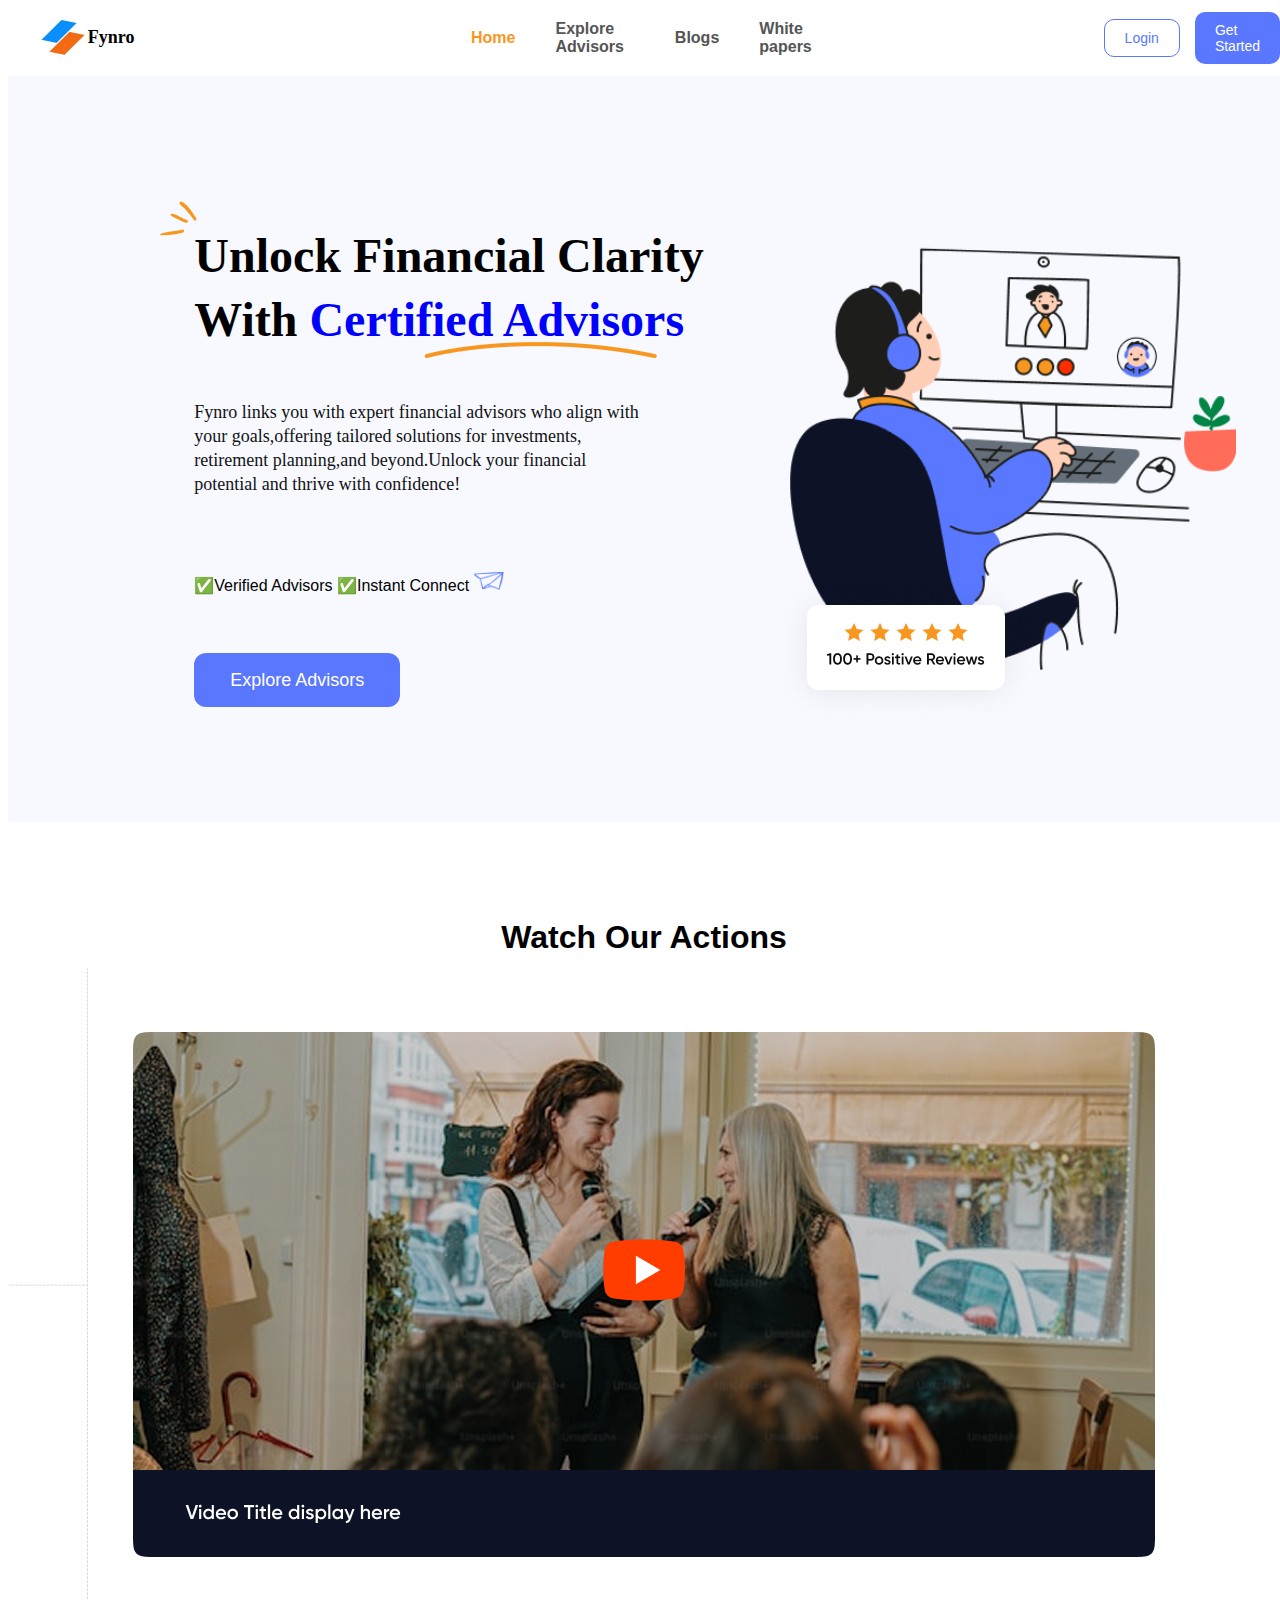
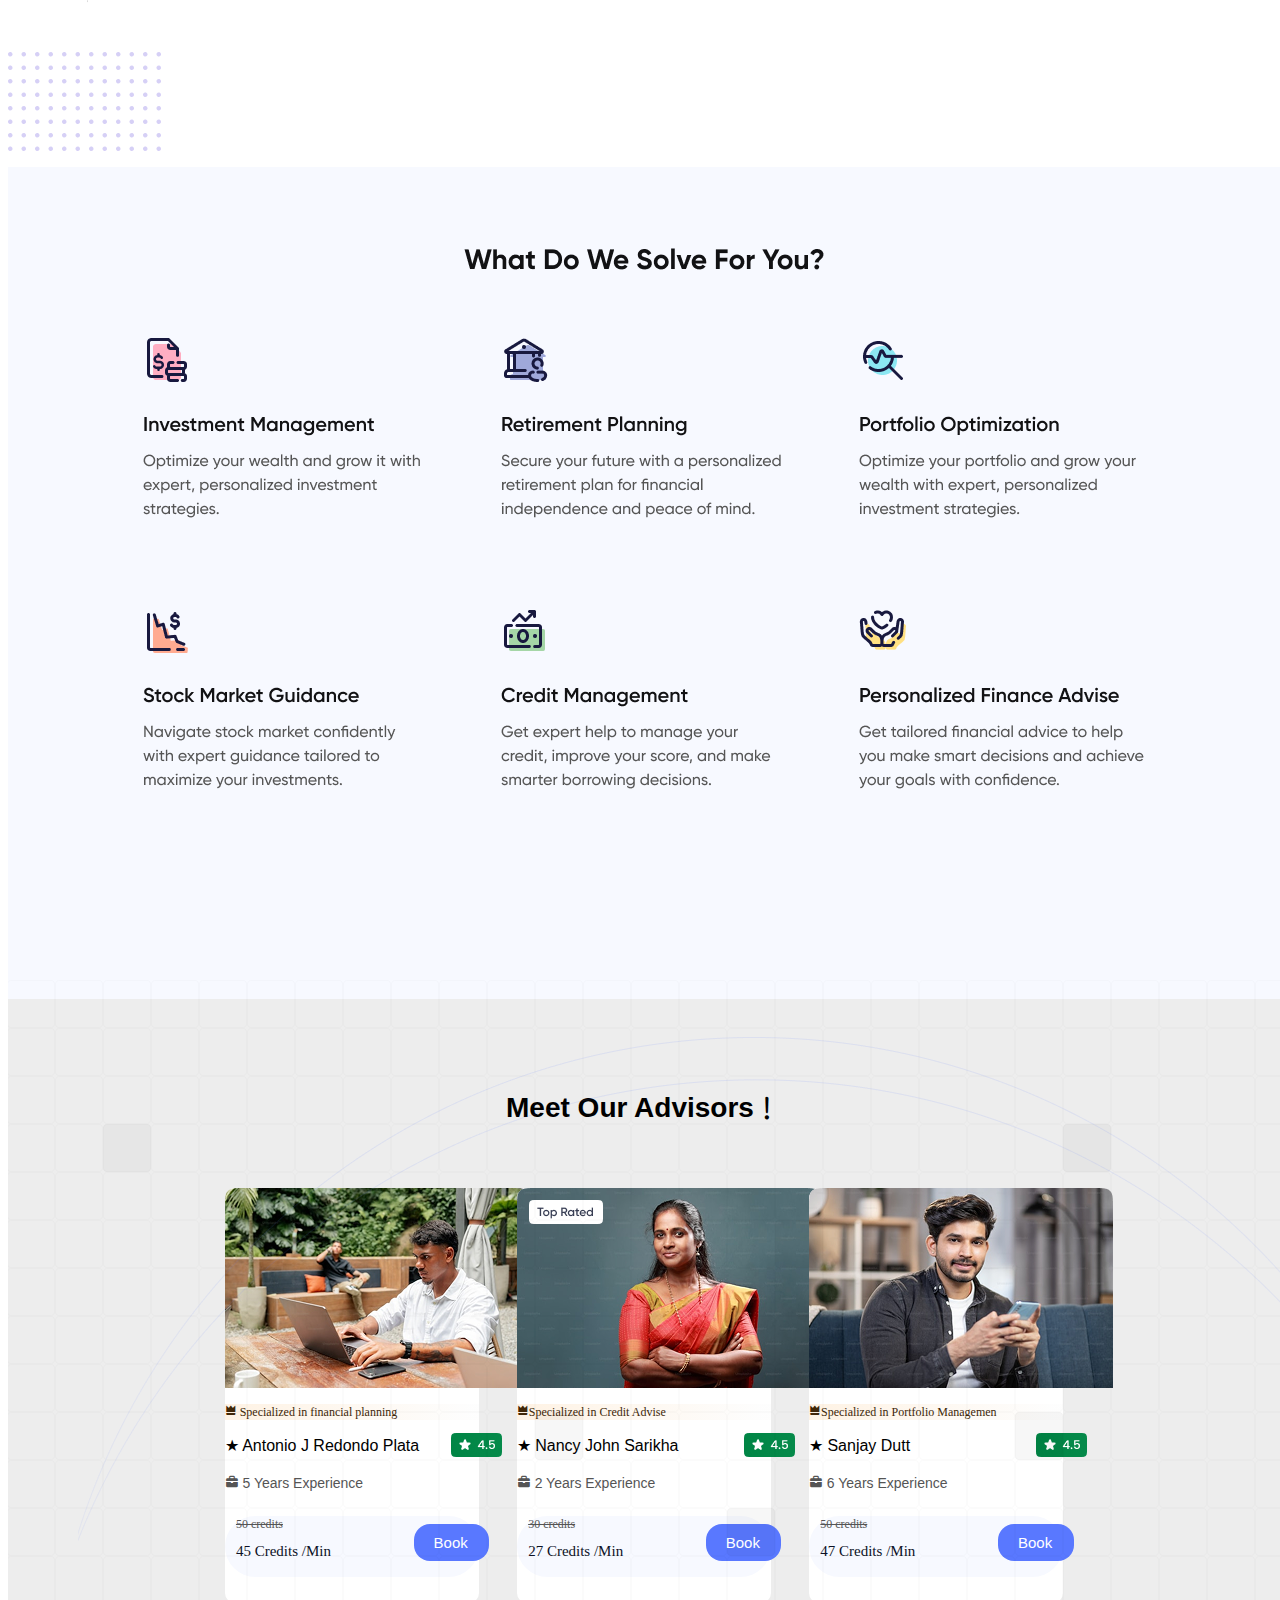
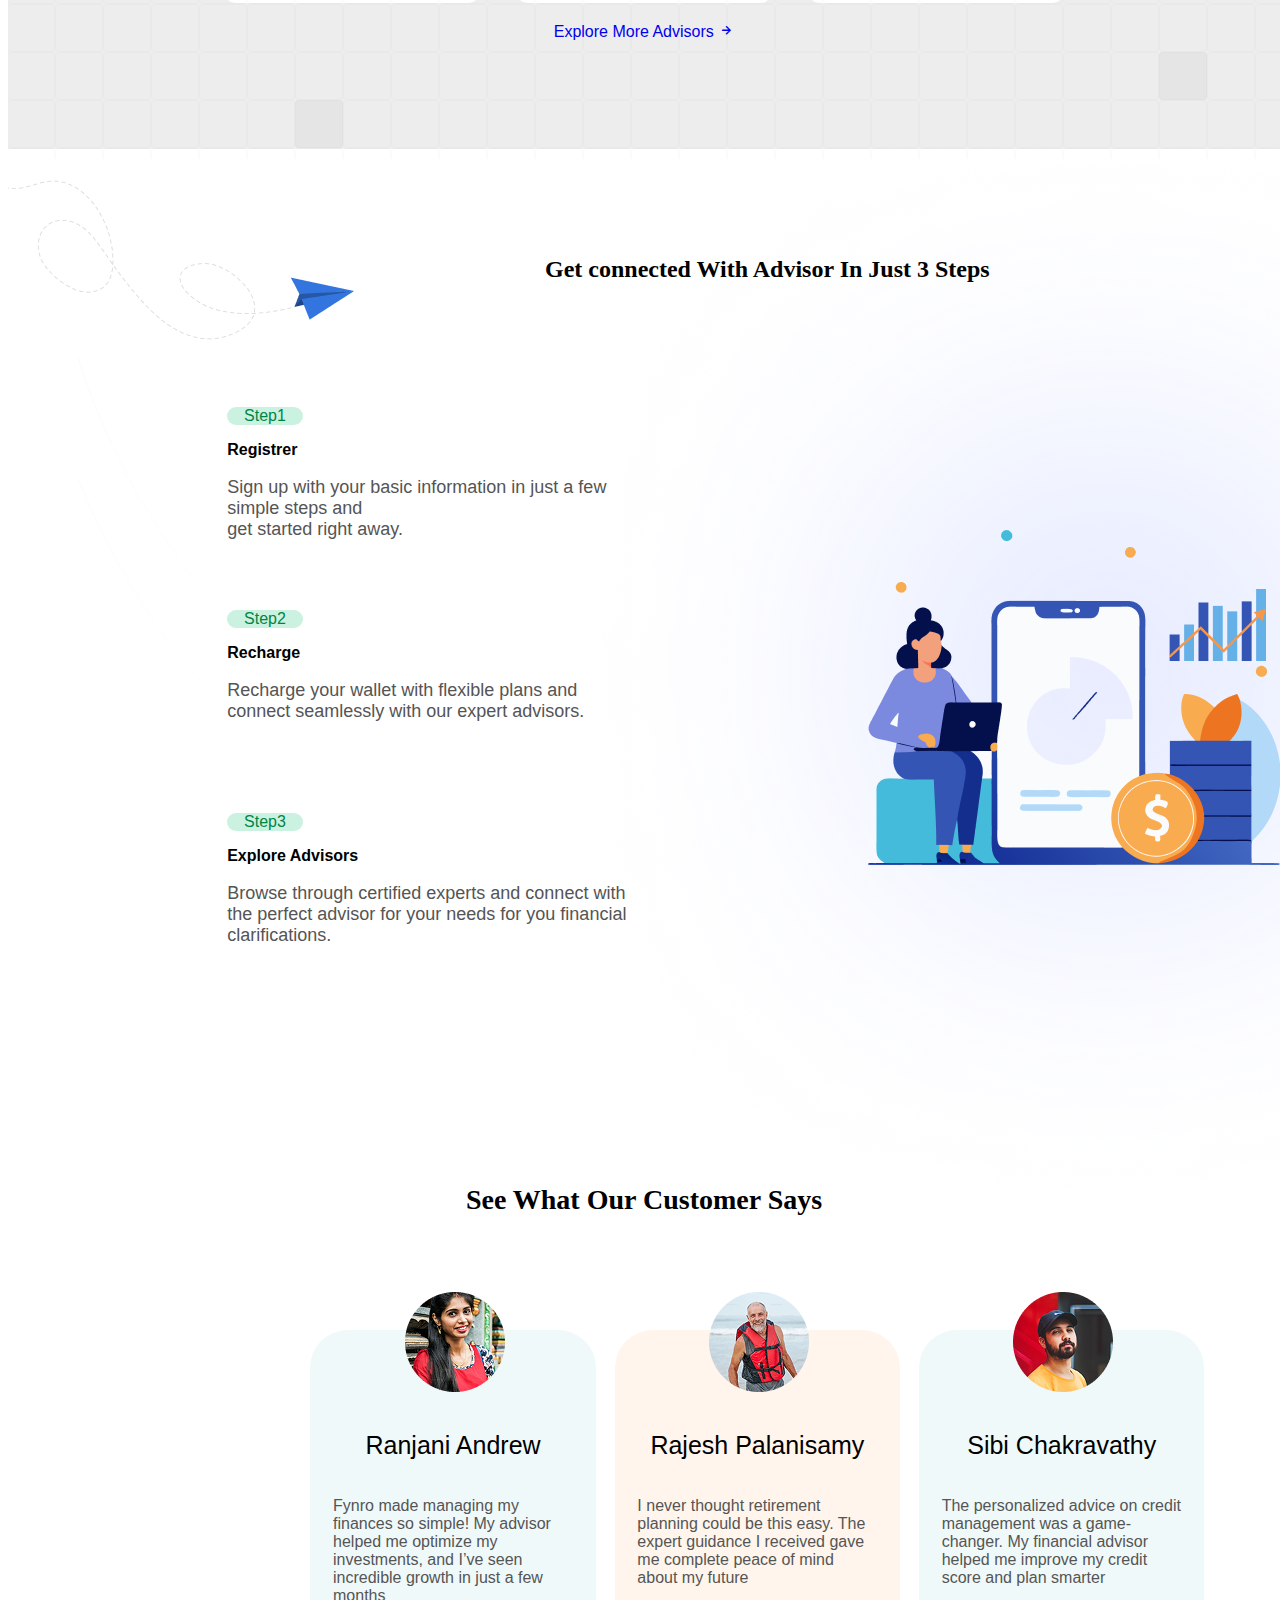
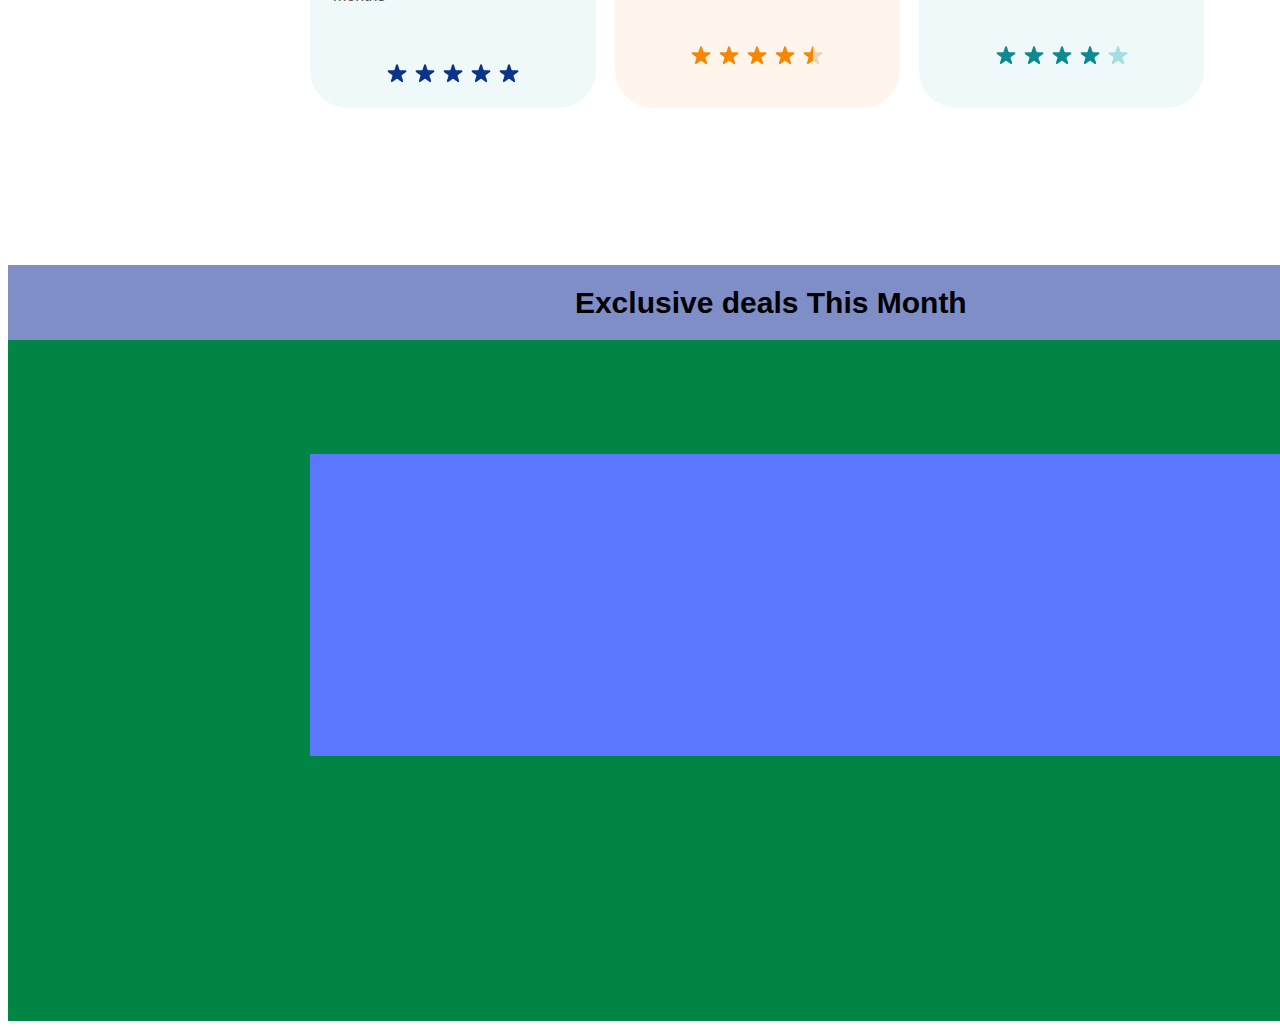
<file: index.html>
<!DOCTYPE html>
<html lang="en">

<head>
    <meta charset="UTF-8">
    <meta name="viewport" content="width=device-width, initial-scale=1.0">
    <title>Fynro</title>
    <link href='https://unpkg.com/boxicons@2.1.4/css/boxicons.min.css' rel='stylesheet'>
    <link rel="icon" href="images\WhatsApp Image 2025-03-04 at 15.48.01_af4ceebb.jpg">
    <link rel="stylesheet" href="login.css">
</head>

<body>

    <div class="toop">
        <div class="fyynro">
            <img src="images\WhatsApp Image 2025-03-04 at 15.48.01_af4ceebb.jpg" width="50px">
            <p>Fynro</p>
        </div>
        <div class="toopbuttons">
            <a href="#" class="home"><span style="color:#F8971F">Home</span></a>
            <a href="#"><span style="color:#555555">Explore Advisors</span></a>
            <a href="#"><span style="color:#555555">Blogs</span></a>
            <a href="#"><span style="color:#555555">White papers</span></a>
        </div>
        <div class="loginbuttons">
            <a href="#" class="loogin">Login</a>
            <a href="#" class="getstarted">Get Started</a>
        </div>
    </div>
    <div class="coll">
        
    </div>
    <div class="mi-d">

        <div class="midd">

            <div class="middle">


                <div class="midpara1">
                    <p>
                        Unlock Financial Clarity<br>
                        With <span style="color:blue">Certified Advisors</span>
                    </p>
                </div>

                <div class="midpara2">
                    <p>
                        Fynro links you with expert financial advisors who align with<br>
                        your goals,offering tailored solutions for investments,<br>
                        retirement planning,and beyond.Unlock your financial<br>
                        potential and thrive with confidence!
                </div>
                <div class="mid3">
                    <p>✅Verified Advisors ✅Instant Connect <img src="images\image.png" width="30"></p>
                </div>
                <div class="mid4">
                    <p> <a href="#">Explore Advisors</a></p>
                </div>
            </div>
        </div>
        <div class="imm">
            <img src="images\Group 1000002791.png" width="460cm">
        </div>
        <div class="vecc">
            <img src="images\Vector 32.png">
        </div>
        <div class="vecc1">
            <img src="images\Frame 1000003969.png">
        </div>
    </div>
    <div class="rating">
        <img src="images\Frame 213.png">
    </div>
    </div>
    <div class="action">
        
        <center>
            <h1>Watch Our Actions</h1>
            <div class="yout">
                <a href="https://www.youtube.com/"><img src="images\group.png"  ></a>
                <div class="parama">
                    <a href="https://www.youtube.com/"><img src="images\icons8-youtube-logo 1.png"  ></a>
                </div>
            </div>
            <div class="dot">
                <img src="images\dots.png">
            </div>
            <div class="line">
                <img src="images\Group 1000003458.png">
            </div>
        </center>
    </div>
    <div class="solvee">

    </div>
    <div class="solve">
        <center>
            <img src="images\Frame 1000003941.png">
        </center>
    </div>
    <div class="bgg">
        <img src="images\Bg (1).png">
    </div>
    <div class="gridd">
       <img src="images/bg1.png">
    </div>
    <div class="adviiisor">
        
        <div class="adviisor">
            <center>
            <h1>Meet Our Advisors﹗</h1>
            </center>
        </div>
       
        <div class="advisors">

            <div class="ad">
                <img src="images\pic1.png">
                <div class="adp">


                    <p><i class='bx bxs-crown'></i> Specialized in financial planning</p>
                </div>
                <div class="add">
                    <p>★ Antonio J Redondo Plata</p>
                </div>
                <div class="piic">
                    <img src="images\Status Chips (1).png">
                </div>
                <div class="exp">
                    <p><i class='bx bxs-briefcase'></i> 5 Years Experience</p>
                </div>
                <div class="credits">
                    <div class="cre">
                        <p>50 credits</p>
                    </div>
                    <div class="cred">
                        <p>45 Credits /Min</p>
                    </div>
                    <div class="credi">
                        <a href="#">Book</a>
                    </div>
                </div>
            </div>
            <div class="ad">
                <img src="images\pic2.png">
                <div class="adp">
                    <p><i class='bx bxs-crown'></i>Specialized in Credit Advise</p>
                </div>
                <div class="add">
                    <p>★ Nancy John Sarikha</p>

                </div>
                <div class="piic">
                    <img src="images\Status Chips (1).png">
                </div>
                <div class="exp">
                    <p><i class='bx bxs-briefcase'></i> 2 Years Experience</p>
                </div>
                <div class="credits">
                    <div class="cre">
                        <p>30 credits</p>
                    </div>
                    <div class="cred">
                        <p>27 Credits /Min</p>
                    </div>
                    <div class="credi">
                        <a href="#">Book</a>
                    </div>
                </div>

            </div>
            <div class="ad">
                <img src="images\pic3.png">
                <div class="adp">
                    <p><i class='bx bxs-crown'></i>Specialized in Portfolio Managemen</p>
                </div>
                <div class="add">
                    <p>★ Sanjay Dutt</p>
                </div>
                <div class="piic">
                    <img src="images\Status Chips (1).png">
                </div>
                <div class="exp">
                    <p><i class='bx bxs-briefcase'></i> 6 Years Experience</p>
                </div>
                <div class="credits">
                    <div class="cre">
                        <p>50 credits</p>
                    </div>
                    <div class="cred">
                        <p>47 Credits /Min</p>
                    </div>
                    <div class="credi">
                        <a href="#">Book</a>
                    </div>
                </div>
            </div>

        </div>
        <div class="advii">
            <center>
                <a href="#">Explore More Advisors <i class='bx bx-right-arrow-alt'></i></a>
            </center>
        </div>
        <div class="">
        </div>
    </div>
    <div class="steps">
        <div class="flight">
            <img src="images\rocket.jpg">
        </div>
        <div class="fllight">
            <p>Get connected With Advisor In Just 3 Steps</p>
        </div>
    </div>
    <div class="sstep">
        <div class="ss1">
            <div class="learn1">
                <div class="stepp">
                    <p>Step1</p>
                </div>
                <div class="stepp2">
                    <p>Registrer</p>
                </div>
                <div class="stepp3">
                    <p>Sign up with your basic information in just a few simple steps and<br> get started right away.
                    </p>
                </div>
            </div>
            <div class="learn2">
                <div class="stepp">
                    <p>Step2</p>
                </div>
                <div class="stepp2">
                    <p>Recharge</p>
                </div>
                <div class="stepp3">
                    <p>Recharge your wallet with flexible plans and connect seamlessly with our expert advisors.</p>
                </div>
            </div>
            <div class="learn3">
                <div class="stepp">
                    <p>Step3</p>
                </div>
                <div class="stepp2">
                    <p>Explore Advisors</p>
                </div>
                <div class="stepp3">
                    <p>Browse through certified experts and connect with the perfect advisor for your needs for you
                        financial clarifications.</p>
                </div>

            </div>
        </div>
        <div class="ss2">
            <img src="images\Frame 1000003949 (1).png">
        </div>
    </div>
    <div class="customer">
        <div class="cu1">
            <div class="custs">
                <center>
                    <p>See What Our Customer Says</p>
                </center>
            </div>
            
            <div class="cu2">

                <div class="cuu2">
                    <div class="cuc1">
                        <div class="cup">
                            <img src="images\logo.png">
                        </div>

                        <div class="cun">
                            <center>
                                <p>Ranjani Andrew</p>
                            </center>
                        </div>
                        <div class="cui">
                            <p>Fynro made managing my finances so simple! My advisor helped me optimize my investments,
                                and I’ve seen incredible growth in just a few months</p>
                        </div>
                        <div class="cur">
                            <center>
                                <img src="images\Frame 1000003973 (2).png">
                            </center>
                        </div>
                    </div>
                </div>
                <div class="cuu2">
                    <div class="cuc2">
                        <div class="cup">
                            <img src="images\logo (1).png">
                        </div>
                        <div class="cun">
                            <center>
                                <p>Rajesh Palanisamy</p>
                            </center>
                        </div>
                        <div class="cui">
                            <p>I never thought retirement planning could be this easy. The expert guidance I received
                                gave me complete peace of mind about my future</p>
                        </div>
                        <div class="cur">
                            <center>
                                <img src="images\Frame 1000003973 (1).png">
                            </center>
                        </div>
                    </div>
                </div>
                <div class="cuu2">
                    <div class="cuc1">
                        <div class="cup">
                            <img src="images\logo (2).png">
                        </div>
                        <div class="cun">
                            <center>
                                <p>Sibi Chakravathy</p>
                            </center>
                        </div>
                        <div class="cui">
                            <p>The personalized advice on credit management was a game-changer. My financial advisor
                                helped me improve my credit score and plan smarter</p>
                        </div>
                        <div class="cur">
                            <center>
                                <img src="images\Frame 1000003973.png">
                            </center>
                        </div>
                    </div>
                </div>
            </div>
        </div>
    </div>
    <div class="deals">
        <div class="excl">
            <p>Exclusive deals This Month</p>
        </div>
        <div class="deal1">

        </div>
    </div>
</body>

</html>
</file>
<file: login.css>
* {
    box-sizing: border-box;
    margin-right: 0;
    padding: 0;
}


body {
    font-family: Arial, sans-serif;
    background: white;
    overflow-x: hidden;
}

.toop{
    height: 2cm;
    background-color: white;
    display: flex;
    flex-direction: row;
    position: fixed;
    width: 100%;
    top: 0;
    left: 0;
    z-index: 1000;
}
.fyynro{
    display: flex;
    align-items: center;
    width: 5cm;
    margin-left: 1cm;
    font-weight: 600;
    font-size: 18px;
    font-family: poppins;

}
.toopbuttons a,
.loginbuttons a {
    position: relative;
    z-index: 100;
}
.yout{
    position: relative;
    z-index: 100;
}
.parama{
    position: relative;
    z-index: 100;
}
.credi a {
    position: relative;
    z-index: 100;
}
.advii a{
    position: relative;
    z-index: 100;
}
.toopbuttons{
    margin-left: 7.5cm;
    display: flex;
    align-items: center;
    gap:40px ;
    font-weight: 600;
    font-size: 16px;
}
.toopbuttons a{
    text-decoration: none;
}
.loginbuttons {
    display: flex;
    gap: 15px;
    align-items: center;
    margin-left: 7.5cm;
}

.loogin {
    text-decoration: none;
    border-width: 1px;
    gap: 8px;
    border-radius: 10px;
    padding-top: 10px;
    padding-right: 20px;
    padding-bottom: 10px;
    padding-left: 20px;
    background: #FFFFFF;
    border: 1px solid #5978FF;
    font-weight: 500;
    font-size: 14px;
    color:#5978FF ;
}

.loginbuttons .getstarted {
    text-decoration: none;
    gap: 8px;
    border-radius: 10px;
    padding-top: 10px;
    padding-right: 20px;
    padding-bottom: 10px;
    padding-left: 20px;
    background: #5978FF;
    color: white;
    font-weight: 500;
    font-size: 14px;
}
.coll{
    height: 2.5cm;
    background-color: #F7F9FF;
}
.mi-d {
    background-color: #F7F9FF;
    margin-bottom: 0;
    height: 20cm;
}

.midd {
    position: relative;
    top: -3.8cm;
    left: 2cm;
    display: flex;
    margin-bottom: 4cm;
}

.middle {
    position: relative;
    top: 217.07px;
    left: 110.73px;
}

.rating {
    position: relative;
    top: -7.5cm;
    left: 20.3cm;
}

.midpara1 {
    font-family: Gilroy-Bold;
    font-weight: 400;
    font-size: 48px;
    line-height: 64px;
    letter-spacing: 0%;
}

.midpara1 {
    font-weight: bold;
}

.midpara2 {
    font-family: Gilroy-Medium;
    font-weight: 400;
    font-size: 18px;
    line-height: 24px;
    letter-spacing: 0%;
    color: #121214;
    margin-bottom: 2cm;
}

.mid3 {
    height: 24;
    top: 5px;
    gap: 16px;
}

.mid4 a {
    text-decoration: none;
    color: white;
    border-radius: 12px;
    padding-top: 17px;
    padding-right: 36px;
    padding-bottom: 17px;
    padding-left: 36px;
    background: #5978FF;
    font-weight: 400;
    font-size: 18px;
}

.mid4 {
    margin-top: 2cm;
}

.imm {
    position: relative;
    width: 15cm;
    top: -14.5cm;
    left: 11cm;
    margin: 0 auto;
}

.vecc {
    position: relative;
    top: -24cm;
    left: 11cm;
    width: 6.4cm;
}

.vecc1 {
    position: relative;
    top: -28.4cm;
    left: 4cm;
    width: 1.5cm;
}

.action {
    margin-top: -5cm;
    padding-top: 2cm;
    background-color: white;
    height: 25cm;

}
.dot{
    display: flex;
    position: relative;
    top: -0.3cm;
}
.line{
    display: flex;
    position: relative;
    top: -21cm;

}

.yout {
    margin-top: 2cm;
}

.parama {
    position: relative;
    bottom: 9cm;
}
.solvee{
    height: 5cm;
    background-color:#F7F9FF ;
}
.solve {
    position: relative;
    bottom: 3cm;
    background-color: #F7F9FF;
    height: 20cm;
}

.advisors {

    display: flex;
    flex-wrap: wrap;
    justify-content: center;
    align-items: center;
    gap: 1cm;
    height: 18cm;
}

.ad {
    flex-direction: row;
    position: relative;
    top: -1.5cm;
    height: 11cm;
    width: 20%;
    border-radius: 10px;
    background-color: white;
}

.adp {
    width: 272;
    height: 32;
    top: 224px;
    left: 12px;
    background: linear-gradient(90deg, rgba(248, 151, 31, 0.12) 0%, rgba(248, 248, 248, 0.24) 96.14%);
    font-family: Gilroy-SemiBold;
    font-weight: 400;
    font-size: 12px;
    line-height: 16px;
    letter-spacing: 0%;
    color: #402708;
}

.add {
    font-weight: 400;
    font-size: 16px;
}

.piic {
    position: relative;
    left: 6cm;
    top: -1cm;
}

.exp {
    position: relative;
    top: -1cm;
    font-weight: 400;
    font-size: 14px;
    color: #555555;
}

.credits {
    position: relative;
    top: -0.7cm;
    background-color: #F7F9FF;
    border-radius: 10cm;
}

.cre {
    font-family: Gilroy-Medium;
    font-weight: 400;
    font-size: 12px;
    line-height: 16px;
    letter-spacing: 0%;
    text-decoration: line-through;
    margin-left: 0.3cm;
    color: #555555;
}

.cred {
    font-family: Gilroy-SemiBold;
    font-weight: 400;
    font-size: 15px;
    line-height: 30px;
    letter-spacing: 0%;
    color: #0D1226;
    position: relative;
    top: -0.3cm;
    margin-left: 0.3cm;
}

.credi a {
    text-decoration: none;
    color: white;
}

.credi {
    text-decoration: none;
    position: relative;
    top: -1.8cm;
    left: 5cm;
}

.credi {
    border-radius: 16px;
    padding-top: 10px;
    padding-right: 10px;
    padding-bottom: 10px;
    padding-left: 20px;
    background: #5978FF;
    width: 2cm;
    font-size: 15px;
}

.credits {
    height: 1.6cm;
}

.advii {
    position: relative;
    top: -4.5cm;
}

.advii a {
    text-decoration: none;
}
.bgg{
    position: absolute;
    z-index: 2;
    margin-left: 70px;
    margin-top: -3cm;
    }
.gridd{
    position: absolute;
    z-index: 1;
    margin-top: -3.5cm;
}
.adviiisor {
    margin-top: -3cm;
    
    height: 787.72px; /* Keep it simple */
    background: #0000000A;
background: #00000014;
background: linear-gradient(89.88deg, rgba(89, 120, 255, 0.12) -0.71%, rgba(89, 120, 255, 0) 87.02%);
background: #00000012;


}

.adviisor {
    z-index: 3;
    padding-top: 1.9cm;
    margin-bottom: -2cm;
    height: 5cm;
    font-size: 14px;
}

.steps {
    margin-top: -1cm;
    background-color: white;
    display: flex;
    flex-direction: row;
    align-items: center;
}

.fllight {
    font-size: x-large;
    position: relative;
    font-family: Gilroy-Bold;
    font-weight: 900;
    left: 5cm;
}

.sstep {
    display: flex;
    background-color: white;
}

.ss1 {
    width: 50%;
    height: 15cm;
    margin-left: 5.5cm;
}

.ss2 {
    height: 15cm;
    width: 50%;
    position: relative;
    top: -8cm;
    right: 3cm;
}

.learn1 {
    height: 33%;

}

.learn2 {
    height: 33%;

}

.learn3 {
    height: 33%;

}

.stepp {
    background-color: chartreuse;
    width: 2cm;
    text-align: center;
    border-width: 10px;
    border-radius: 100cm;
    margin-left: 0.3cm;
    background: #CBF2E0;
    color: #008545;

}

.stepp2 {
    margin-left: 0.3cm;
    font-weight: 700;
}

.stepp3 {
    margin-left: 0.3cm;
    color: #555555;
    font-weight: 400;
    font-size: 18px;
}

.customer {
    background-color: white;
    margin-top: 6cm;
    height: 18cm;
}

.cu1 {
    font-size: 25px;


}
.custs{
    font-weight: 700;
    font-size: 28px;
    font-family: Gilroy-Bold;
}
.cu2 {
    margin-top: 1cm;
    height: 13cm;
    background-color: white;
    margin-left: 8cm;
    margin-right: 2cm;
    display: flex;
    flex-direction: row;
    gap: 0.5cm;
}

.cuu2 {
    margin-top: 2cm;
    height: 10cm;
    width: 8cm;
    background-color: white;
    border-radius: 1cm;
    align-items: center;
}

.cuc1 {
    height: 10cm;
    background-color: #F0F9FA;
    border-radius: 1cm;
}

.cuc2 {
    height: 10cm;
    background-color: #FFF5EC;
    border-radius: 1cm;
}

.cuc3 {
    height: 10cm;
    background-color: #ECF1FB;
    border-radius: 1cm;
}

.cup {
    position: relative;
    top: -1cm;
    left: 2.5cm;

}

.cun {
    margin-top: -0.8cm;
}

.cui {
    margin-top: 1cm;
    margin-left: 0.6cm;
    margin-right: 0.6cm;
    color: #555555;
    font-size: 16px;

}

.cur {
    margin-top: 1.5cm;
}
.deals{
    background-color:#008545;
    height: 20cm;
}
.excl{
    background-color: #7f8ec7;
    height: 2cm;
    display: flex;
    align-items: center;
    padding-left: 15cm;
    font-size: 30px;
    font-weight: 700;
}
.deal1{
    background-color:#5978FF;
    height: 8cm;
    margin-left: 8cm;
    margin-top: 3cm;
}
</file>
